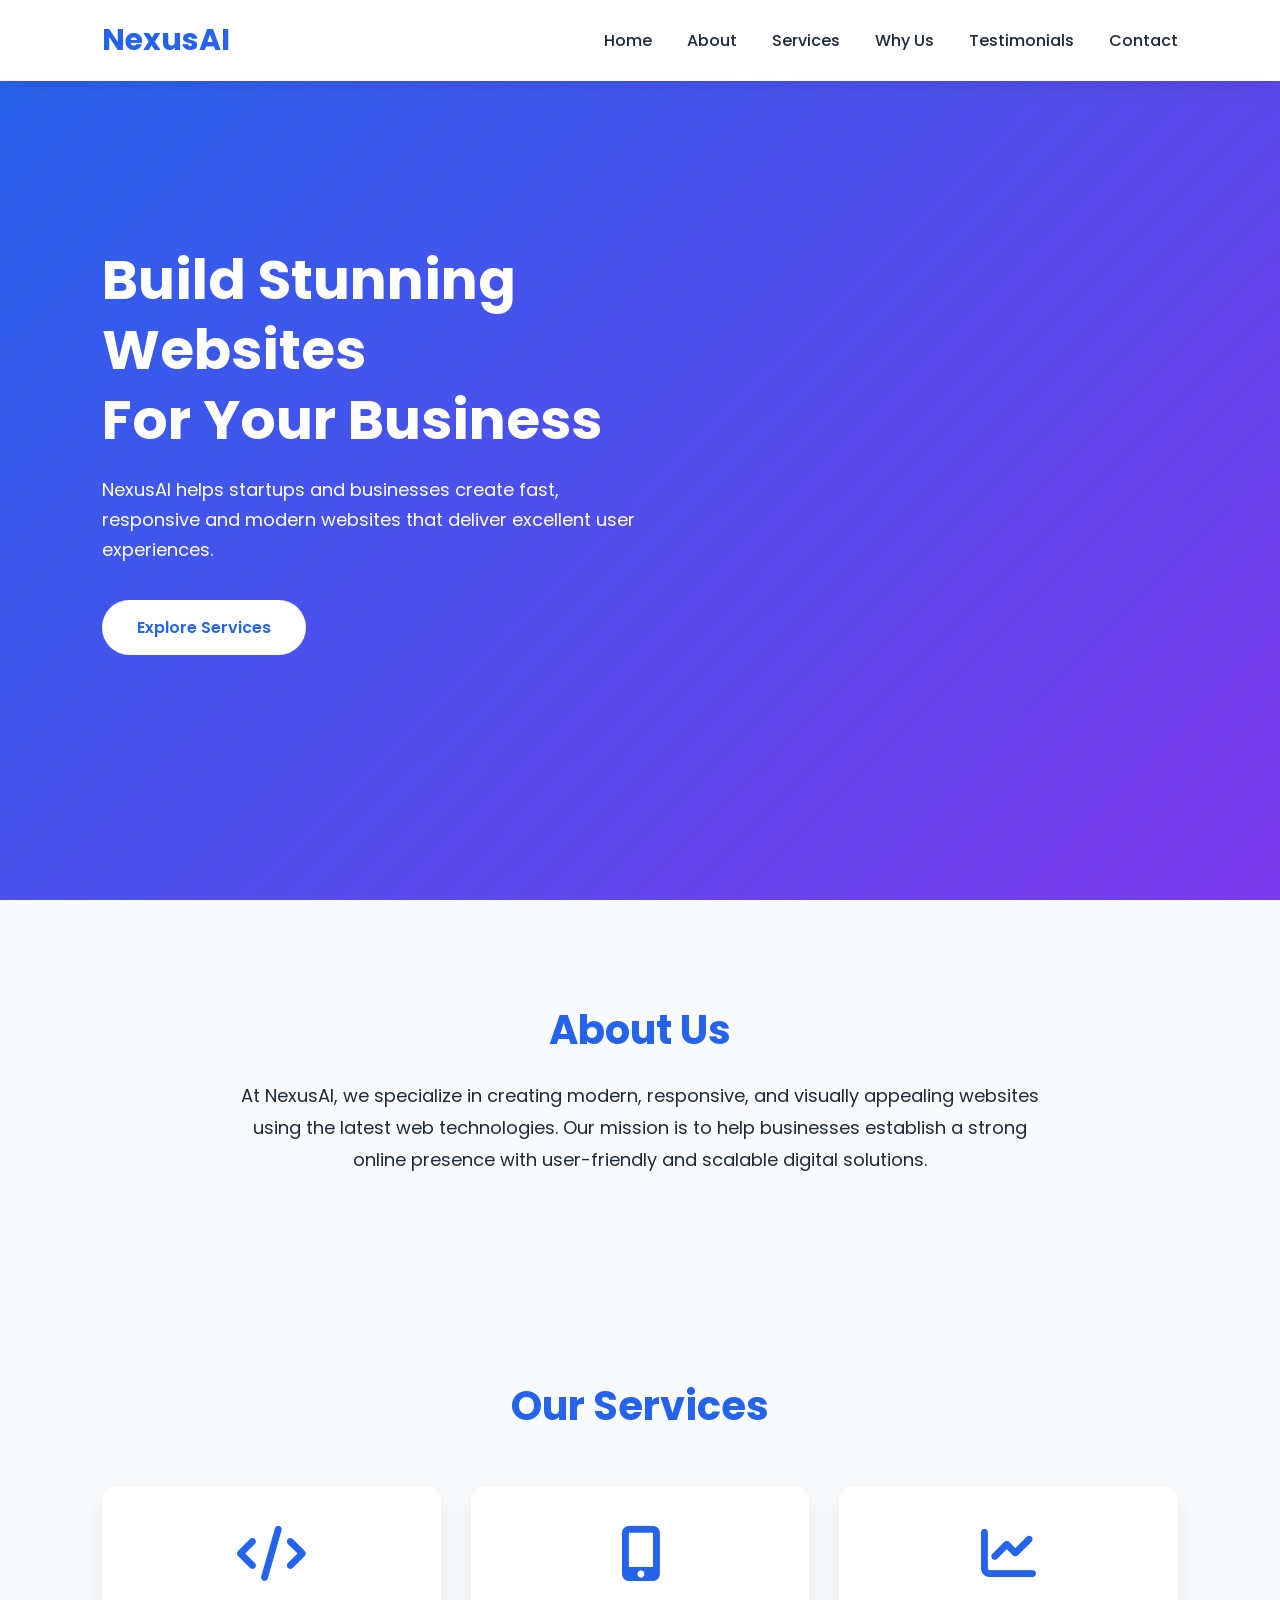
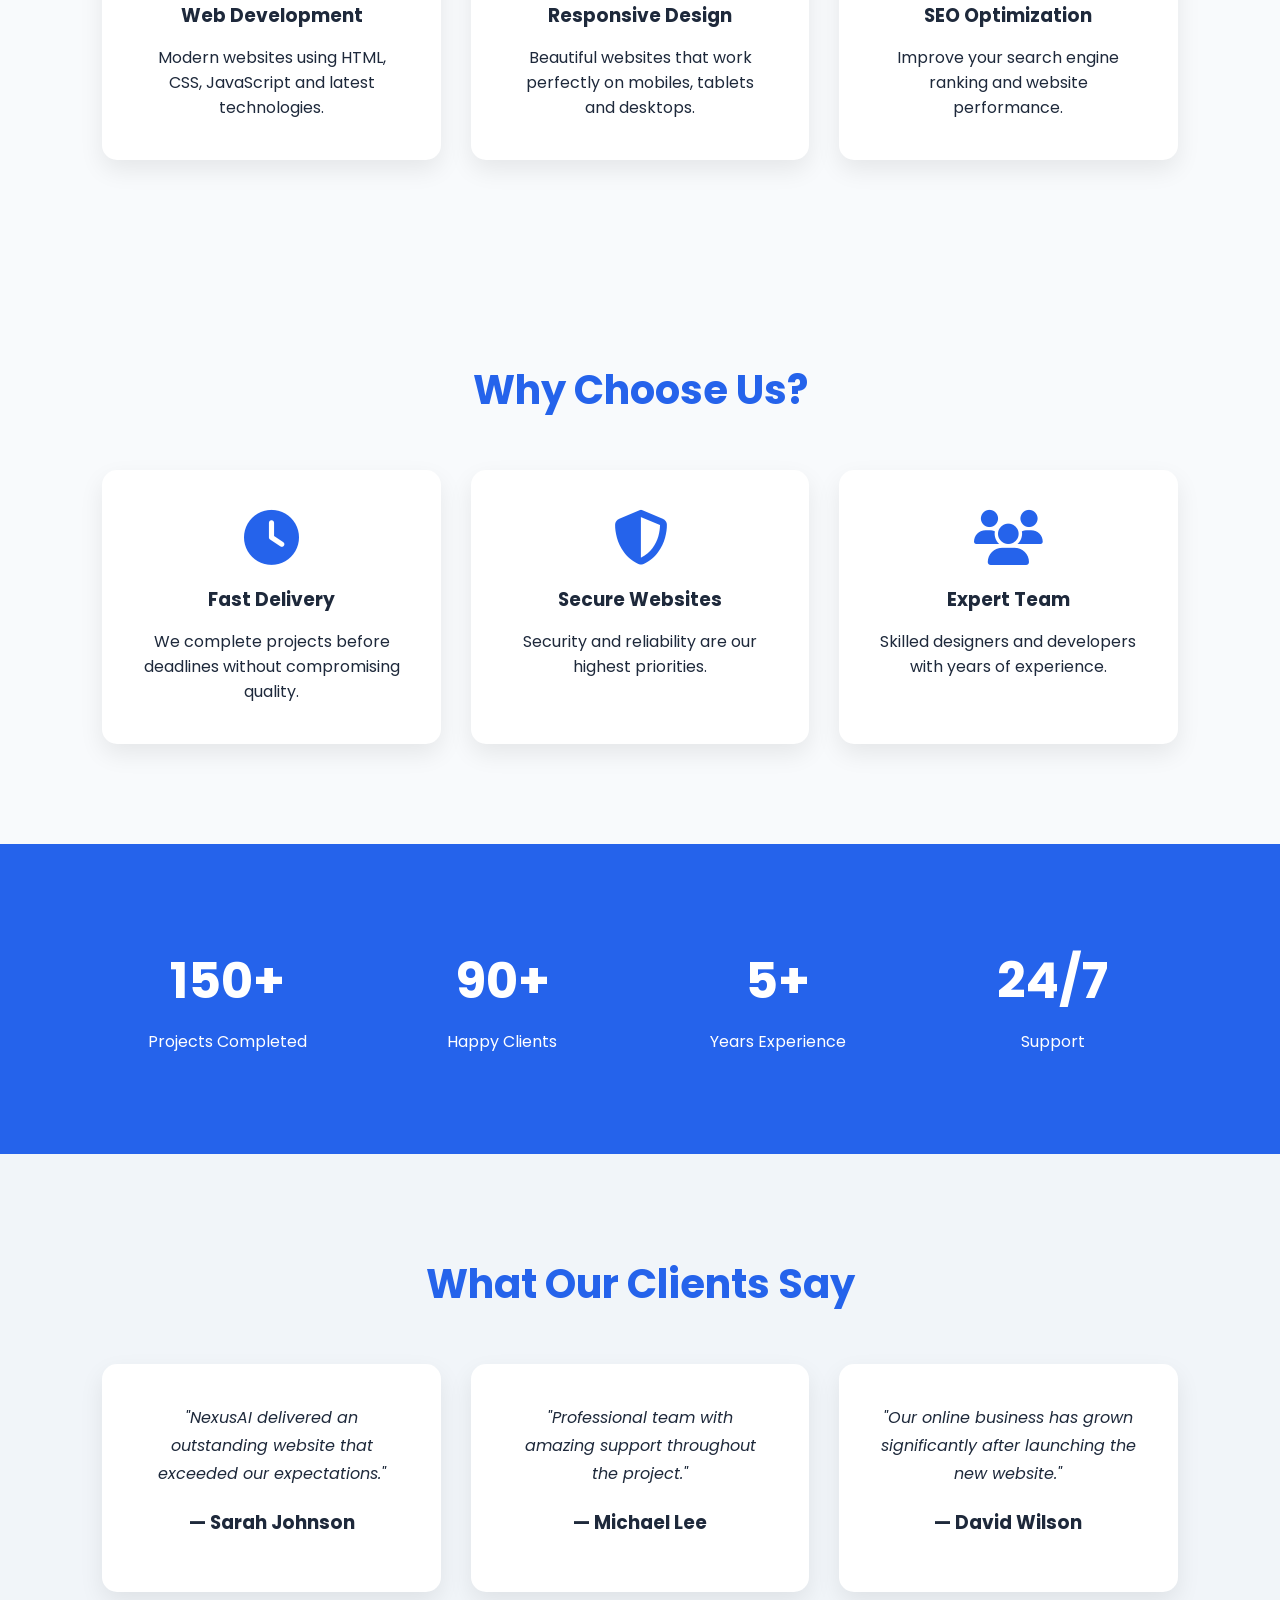
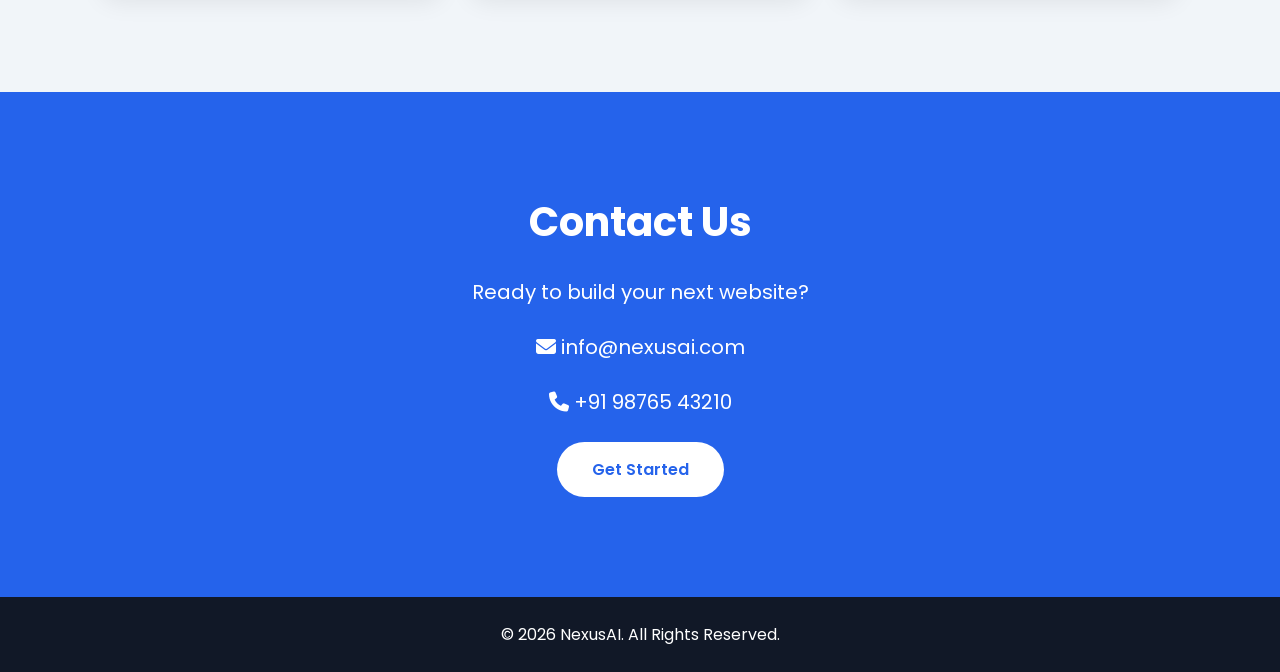
<file: WebDev-L1-LandingPage/index.html>
<!DOCTYPE html>
<html lang="en">
<head>
    <meta charset="UTF-8">
    <meta name="viewport" content="width=device-width, initial-scale=1.0">
    <title>NexusAI | Modern Web Development</title>

    <link rel="stylesheet" href="style.css">

    <!-- Google Font -->
    <link href="https://fonts.googleapis.com/css2?family=Poppins:wght@300;400;500;600;700&display=swap" rel="stylesheet">

    <!-- Font Awesome -->
    <link rel="stylesheet"
        href="https://cdnjs.cloudflare.com/ajax/libs/font-awesome/6.5.2/css/all.min.css">
</head>

<body>

<!-- ================= NAVBAR ================= -->

<header>

    <nav class="navbar">

        <h2 class="logo">NexusAI</h2>

        <ul class="nav-links">

            <li><a href="#home">Home</a></li>

            <li><a href="#about">About</a></li>

            <li><a href="#services">Services</a></li>

            <li><a href="#why">Why Us</a></li>

            <li><a href="#testimonials">Testimonials</a></li>

            <li><a href="#contact">Contact</a></li>

        </ul>

    </nav>

</header>

<!-- ================= HERO ================= -->

<section class="hero" id="home">

    <div class="hero-text">

        <h1>
            Build Stunning Websites
            <br>
            For Your Business
        </h1>

        <p>

            NexusAI helps startups and businesses create fast,
            responsive and modern websites that deliver excellent user
            experiences.

        </p>

        <a href="#services" class="btn">
            Explore Services
        </a>

    </div>

  

</section>

<!-- ================= ABOUT ================= -->

<section class="about" id="about">

    <h2>About Us</h2>

    <p>

        At NexusAI, we specialize in creating modern, responsive,
        and visually appealing websites using the latest web
        technologies. Our mission is to help businesses establish
        a strong online presence with user-friendly and scalable
        digital solutions.

    </p>

</section>

<!-- ================= SERVICES ================= -->

<section class="services" id="services">

    <h2>Our Services</h2>

    <div class="cards">

        <div class="card">

            <i class="fas fa-code"></i>

            <h3>Web Development</h3>

            <p>

                Modern websites using HTML, CSS,
                JavaScript and latest technologies.

            </p>

        </div>

        <div class="card">

            <i class="fas fa-mobile-screen-button"></i>

            <h3>Responsive Design</h3>

            <p>

                Beautiful websites that work perfectly
                on mobiles, tablets and desktops.

            </p>

        </div>

        <div class="card">

            <i class="fas fa-chart-line"></i>

            <h3>SEO Optimization</h3>

            <p>

                Improve your search engine ranking
                and website performance.

            </p>

        </div>

    </div>

</section>

<!-- ================= WHY US ================= -->

<section class="why-us" id="why">

    <h2>Why Choose Us?</h2>

    <div class="cards">

        <div class="card">

            <i class="fas fa-clock"></i>

            <h3>Fast Delivery</h3>

            <p>

                We complete projects before deadlines
                without compromising quality.

            </p>

        </div>

        <div class="card">

            <i class="fas fa-shield-halved"></i>

            <h3>Secure Websites</h3>

            <p>

                Security and reliability are our
                highest priorities.

            </p>

        </div>

        <div class="card">

            <i class="fas fa-users"></i>

            <h3>Expert Team</h3>

            <p>

                Skilled designers and developers
                with years of experience.

            </p>

        </div>

    </div>

</section>

<!-- ================= STATS ================= -->

<section class="stats">

    <div class="stat">

        <h1>150+</h1>

        <p>Projects Completed</p>

    </div>

    <div class="stat">

        <h1>90+</h1>

        <p>Happy Clients</p>

    </div>

    <div class="stat">

        <h1>5+</h1>

        <p>Years Experience</p>

    </div>

    <div class="stat">

        <h1>24/7</h1>

        <p>Support</p>

    </div>

</section>

<!-- ================= TESTIMONIALS ================= -->

<section class="testimonials" id="testimonials">

    <h2>What Our Clients Say</h2>

    <div class="cards">

        <div class="card">

            <p>

                "NexusAI delivered an outstanding website
                that exceeded our expectations."

            </p>

            <h3>— Sarah Johnson</h3>

        </div>

        <div class="card">

            <p>

                "Professional team with amazing support
                throughout the project."

            </p>

            <h3>— Michael Lee</h3>

        </div>

        <div class="card">

            <p>

                "Our online business has grown significantly
                after launching the new website."

            </p>

            <h3>— David Wilson</h3>

        </div>

    </div>

</section>

<!-- ================= CONTACT ================= -->

<section class="contact" id="contact">

    <h2>Contact Us</h2>

    <p>

        Ready to build your next website?

    </p>

    <p>

        <i class="fas fa-envelope"></i>

        info@nexusai.com

    </p>

    <p>

        <i class="fas fa-phone"></i>

        +91 98765 43210

    </p>

    <a href="#" class="btn">

        Get Started

    </a>

</section>

<!-- ================= FOOTER ================= -->

<footer>

    <p>

        © 2026 NexusAI. All Rights Reserved.

    </p>

</footer>

<script src="script.js"></script>

</body>
</html>
</file>
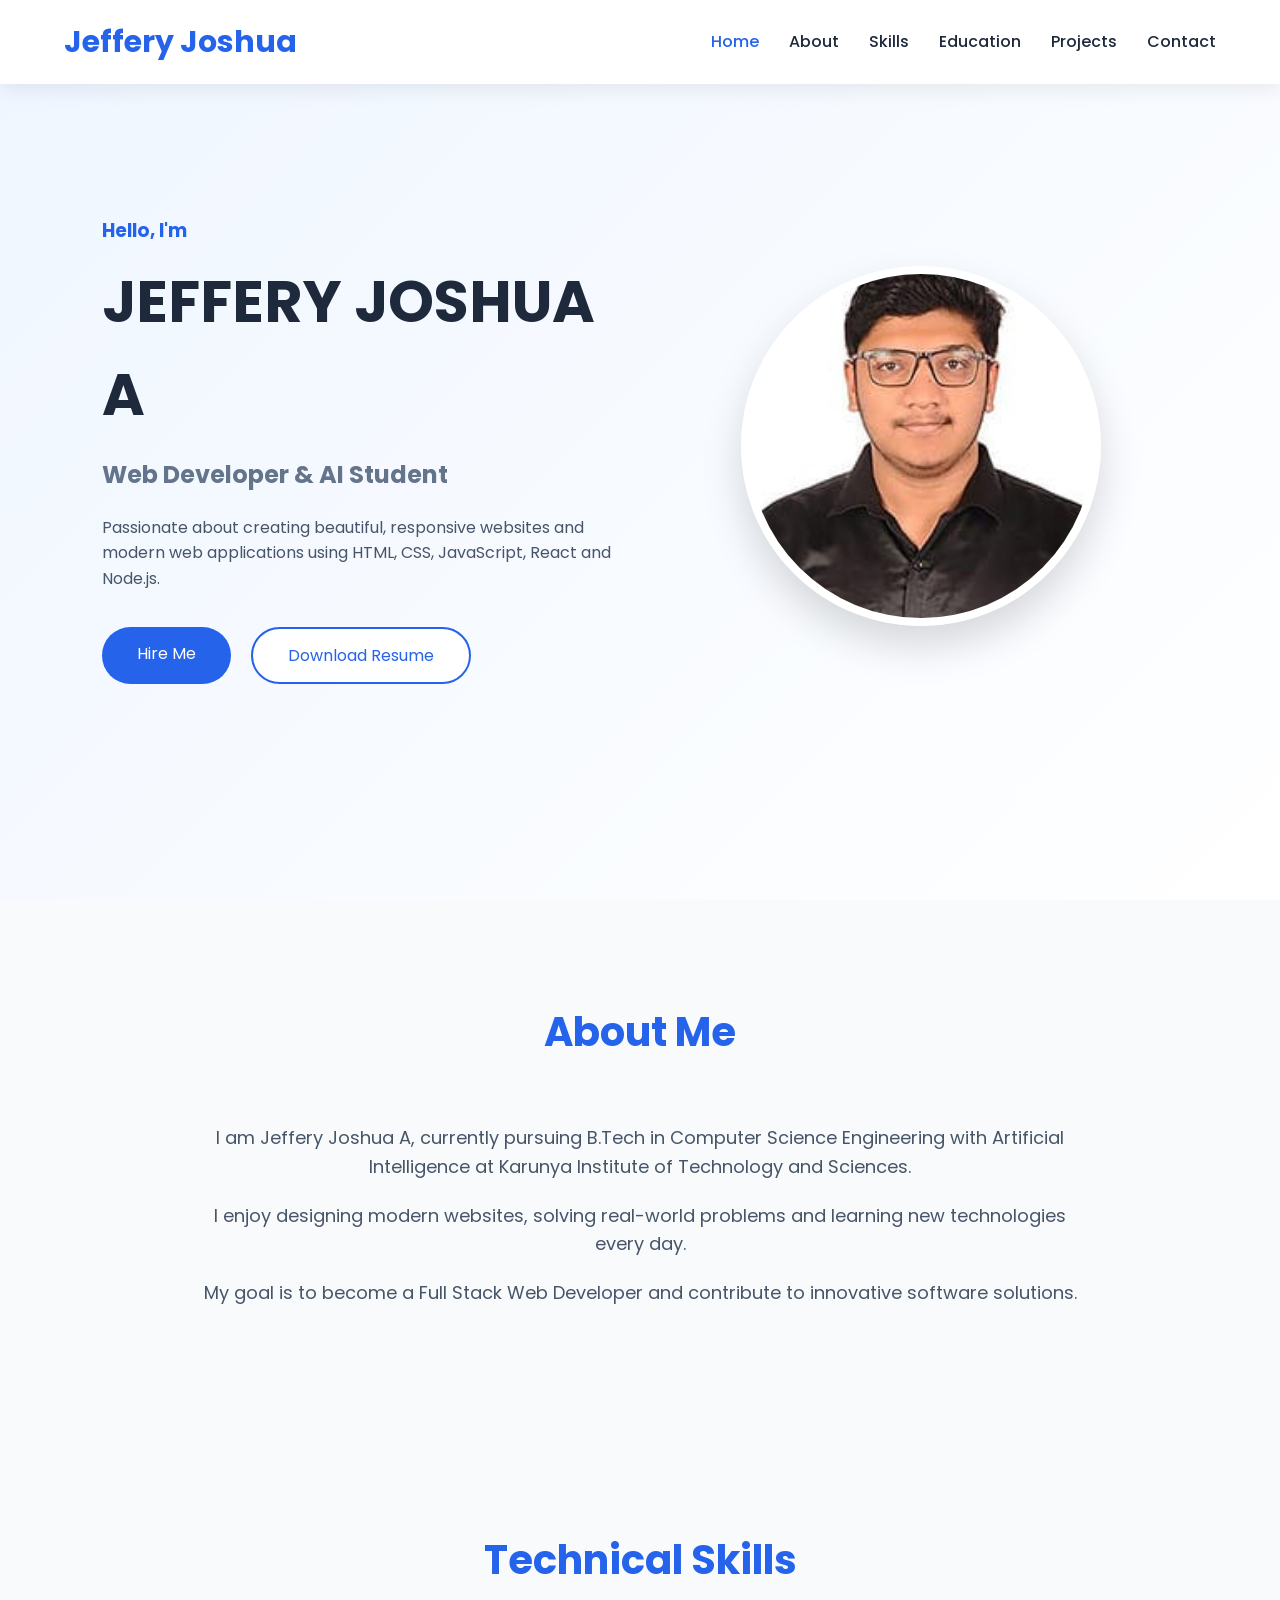
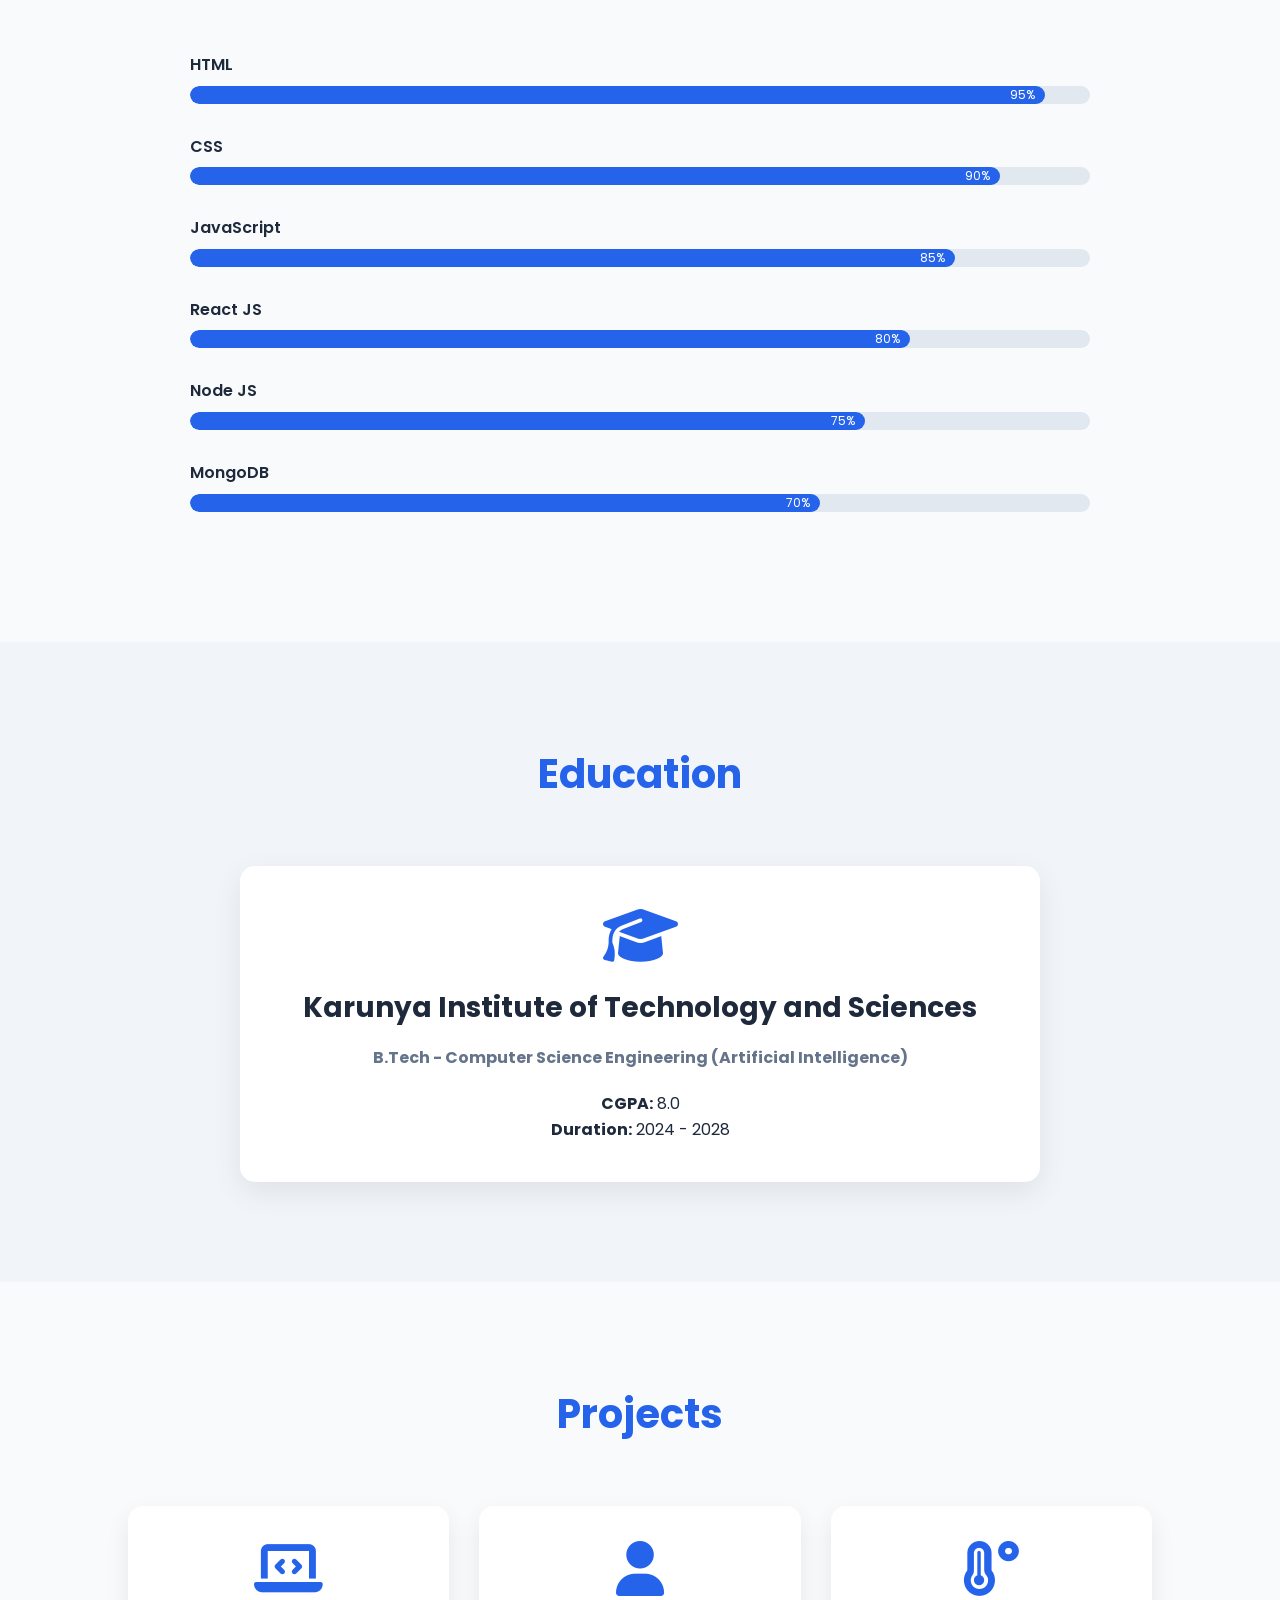
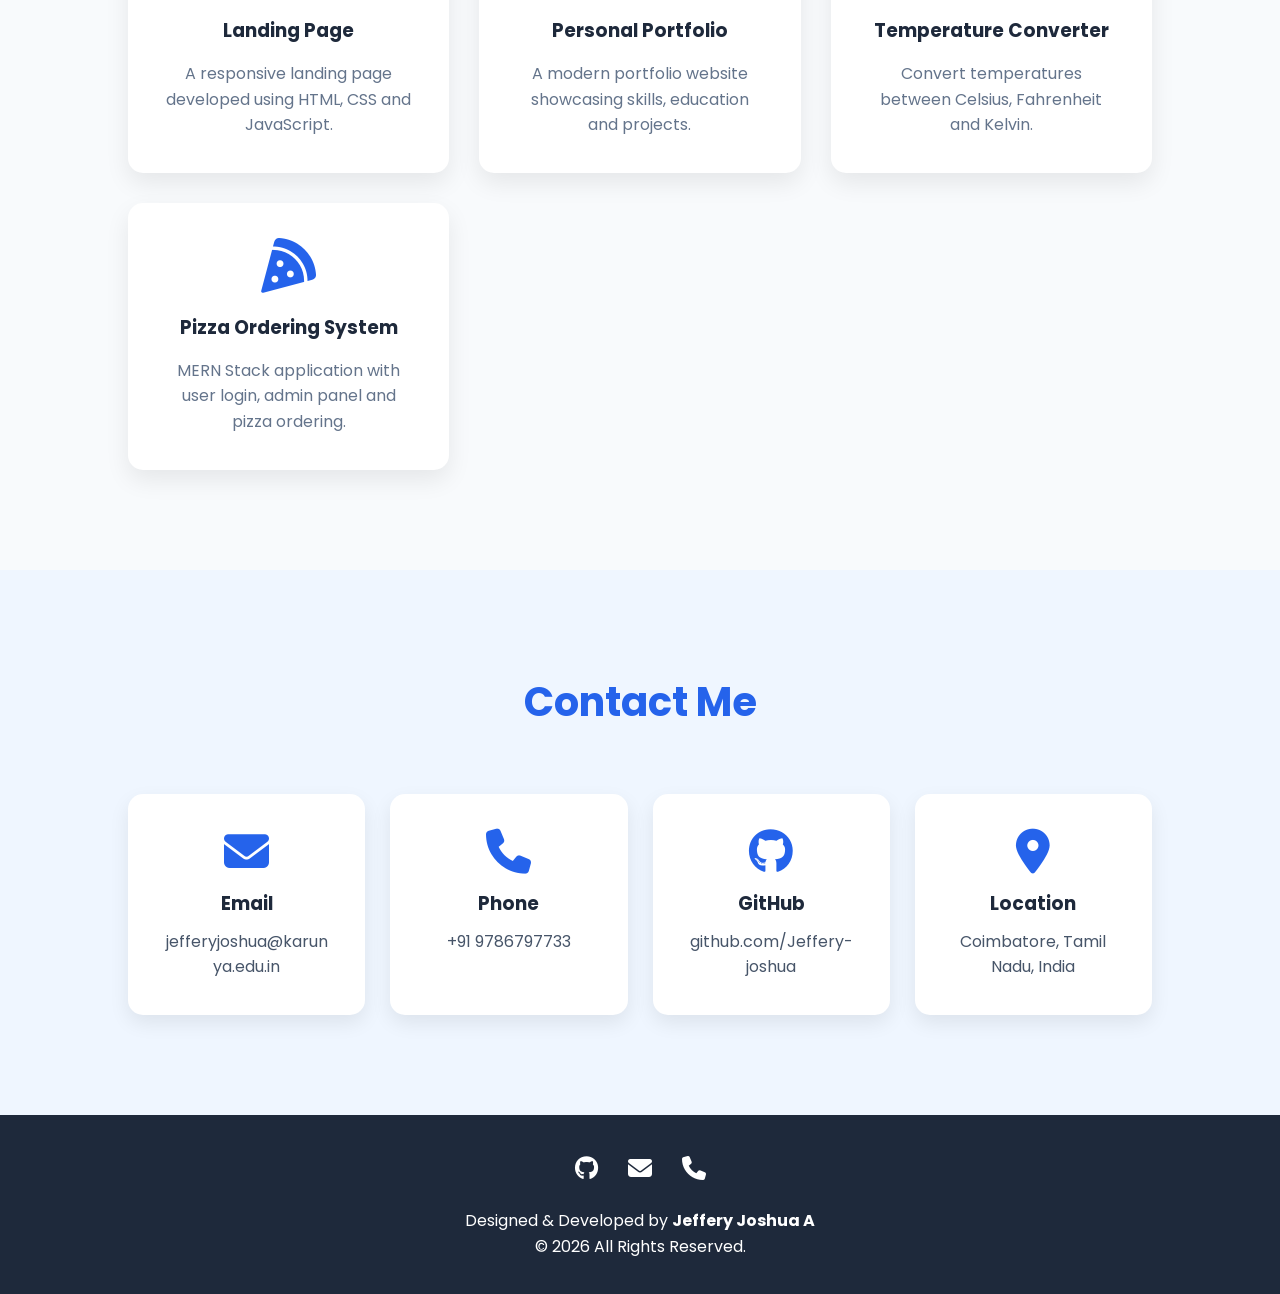
<file: WebDev-L1-PersonalPortfolio/index.html>
<!DOCTYPE html>
<html lang="en">

<head>
    <meta charset="UTF-8">
    <meta name="viewport" content="width=device-width, initial-scale=1.0">
    <title>Jeffery Joshua | Portfolio</title>

    <link rel="stylesheet" href="style.css">

    <!-- Google Font -->
    <link href="https://fonts.googleapis.com/css2?family=Poppins:wght@300;400;500;600;700&display=swap"
        rel="stylesheet">

    <!-- Font Awesome -->
    <link rel="stylesheet"
        href="https://cdnjs.cloudflare.com/ajax/libs/font-awesome/6.5.2/css/all.min.css">

</head>

<body>

    <!-- ================= NAVBAR ================= -->

    <header>

        <nav class="navbar">

            <h2 class="logo">Jeffery Joshua</h2>

            <ul class="nav-links">

                <li><a href="#home">Home</a></li>

                <li><a href="#about">About</a></li>

                <li><a href="#skills">Skills</a></li>

                <li><a href="#education">Education</a></li>

                <li><a href="#projects">Projects</a></li>

                <li><a href="#contact">Contact</a></li>

            </ul>

        </nav>

    </header>

    <!-- ================= HERO ================= -->

    <section class="hero" id="home">

        <div class="hero-content">

            <div class="hero-text">

                <h3>Hello, I'm</h3>

                <h1>JEFFERY JOSHUA A</h1>

                <h2>Web Developer & AI Student</h2>

                <p>

                    Passionate about creating beautiful, responsive
                    websites and modern web applications using
                    HTML, CSS, JavaScript, React and Node.js.

                </p>

                <div class="buttons">

                    <a href="#contact" class="btn">Hire Me</a>

                    <a href="resume.pdf" class="btn btn-outline" download>

                        Download Resume

                    </a>

                </div>

            </div>

            <div class="hero-image">

                <img src="images/profile.jpeg"
                    alt="Jeffery Joshua">

            </div>

        </div>

    </section>

    <!-- ================= ABOUT ================= -->

    <section id="about" class="about">

        <h2 class="section-title">

            About Me

        </h2>

        <div class="about-container">

            <div class="about-text">

                <p>

                    I am Jeffery Joshua A, currently pursuing
                    B.Tech in Computer Science Engineering
                    with Artificial Intelligence at
                    Karunya Institute of Technology and Sciences.

                </p>

                <p>

                    I enjoy designing modern websites,
                    solving real-world problems and
                    learning new technologies every day.

                </p>

                <p>

                    My goal is to become a Full Stack
                    Web Developer and contribute to
                    innovative software solutions.

                </p>

            </div>

        </div>

    </section>

    <!-- ================= SKILLS ================= -->

    <section id="skills" class="skills">

        <h2 class="section-title">

            Technical Skills

        </h2>

        <div class="skills-container">

            <div class="skill">

                <span>HTML</span>

                <div class="progress">

                    <div class="progress-bar html">
                        95%
                    </div>

                </div>

            </div>

            <div class="skill">

                <span>CSS</span>

                <div class="progress">

                    <div class="progress-bar css">
                        90%
                    </div>

                </div>

            </div>

            <div class="skill">

                <span>JavaScript</span>

                <div class="progress">

                    <div class="progress-bar js">
                        85%
                    </div>

                </div>

            </div>

            <div class="skill">

                <span>React JS</span>

                <div class="progress">

                    <div class="progress-bar react">
                        80%
                    </div>

                </div>

            </div>

            <div class="skill">

                <span>Node JS</span>

                <div class="progress">

                    <div class="progress-bar node">
                        75%
                    </div>

                </div>

            </div>

            <div class="skill">

                <span>MongoDB</span>

                <div class="progress">

                    <div class="progress-bar mongo">
                        70%
                    </div>

                </div>

            </div>

        </div>

    </section>

        <!-- ================= EDUCATION ================= -->

    <section id="education" class="education">

        <h2 class="section-title">Education</h2>

        <div class="education-card">

            <i class="fas fa-graduation-cap"></i>

            <h3>Karunya Institute of Technology and Sciences</h3>

            <h4>B.Tech - Computer Science Engineering (Artificial Intelligence)</h4>

            <p><strong>CGPA:</strong> 8.0</p>

            <p><strong>Duration:</strong> 2024 - 2028</p>

        </div>

    </section>

    <!-- ================= PROJECTS ================= -->

    <section id="projects" class="projects">

        <h2 class="section-title">Projects</h2>

        <div class="project-container">

            <div class="project-card">

                <i class="fas fa-laptop-code"></i>

                <h3>Landing Page</h3>

                <p>
                    A responsive landing page developed using
                    HTML, CSS and JavaScript.
                </p>

            </div>

            <div class="project-card">

                <i class="fas fa-user"></i>

                <h3>Personal Portfolio</h3>

                <p>
                    A modern portfolio website showcasing
                    skills, education and projects.
                </p>

            </div>

            <div class="project-card">

                <i class="fas fa-temperature-high"></i>

                <h3>Temperature Converter</h3>

                <p>
                    Convert temperatures between Celsius,
                    Fahrenheit and Kelvin.
                </p>

            </div>

            <div class="project-card">

                <i class="fas fa-pizza-slice"></i>

                <h3>Pizza Ordering System</h3>

                <p>
                    MERN Stack application with user login,
                    admin panel and pizza ordering.
                </p>

            </div>

        </div>

    </section>

    <!-- ================= CONTACT ================= -->

    <section id="contact" class="contact">

        <h2 class="section-title">Contact Me</h2>

        <div class="contact-container">

            <div class="contact-card">

                <i class="fas fa-envelope"></i>

                <h3>Email</h3>

                <p>jefferyjoshua@karunya.edu.in</p>

            </div>

            <div class="contact-card">

                <i class="fas fa-phone"></i>

                <h3>Phone</h3>

                <p>+91 9786797733</p>

            </div>

            <div class="contact-card">

                <i class="fab fa-github"></i>

                <h3>GitHub</h3>

                <a href="https://github.com/Jeffery-joshua" target="_blank">
                    github.com/Jeffery-joshua
                </a>

            </div>

            <div class="contact-card">

                <i class="fas fa-location-dot"></i>

                <h3>Location</h3>

                <p>Coimbatore, Tamil Nadu, India</p>

            </div>

        </div>

    </section>

    <!-- ================= FOOTER ================= -->

    <footer>

        <div class="social-icons">

            <a href="https://github.com/Jeffery-joshua" target="_blank">
                <i class="fab fa-github"></i>
            </a>

            <a href="mailto:jefferyjoshua@karunya.edu.in">
                <i class="fas fa-envelope"></i>
            </a>

            <a href="tel:+919786797733">
                <i class="fas fa-phone"></i>
            </a>

        </div>

        <p>

            Designed & Developed by

            <strong>Jeffery Joshua A</strong>

        </p>

        <p>

            © 2026 All Rights Reserved.

        </p>

    </footer>

    <!-- Back to Top -->

    <button id="topBtn">

        <i class="fas fa-arrow-up"></i>

    </button>

    <script src="script.js"></script>

</body>

</html>
</file>
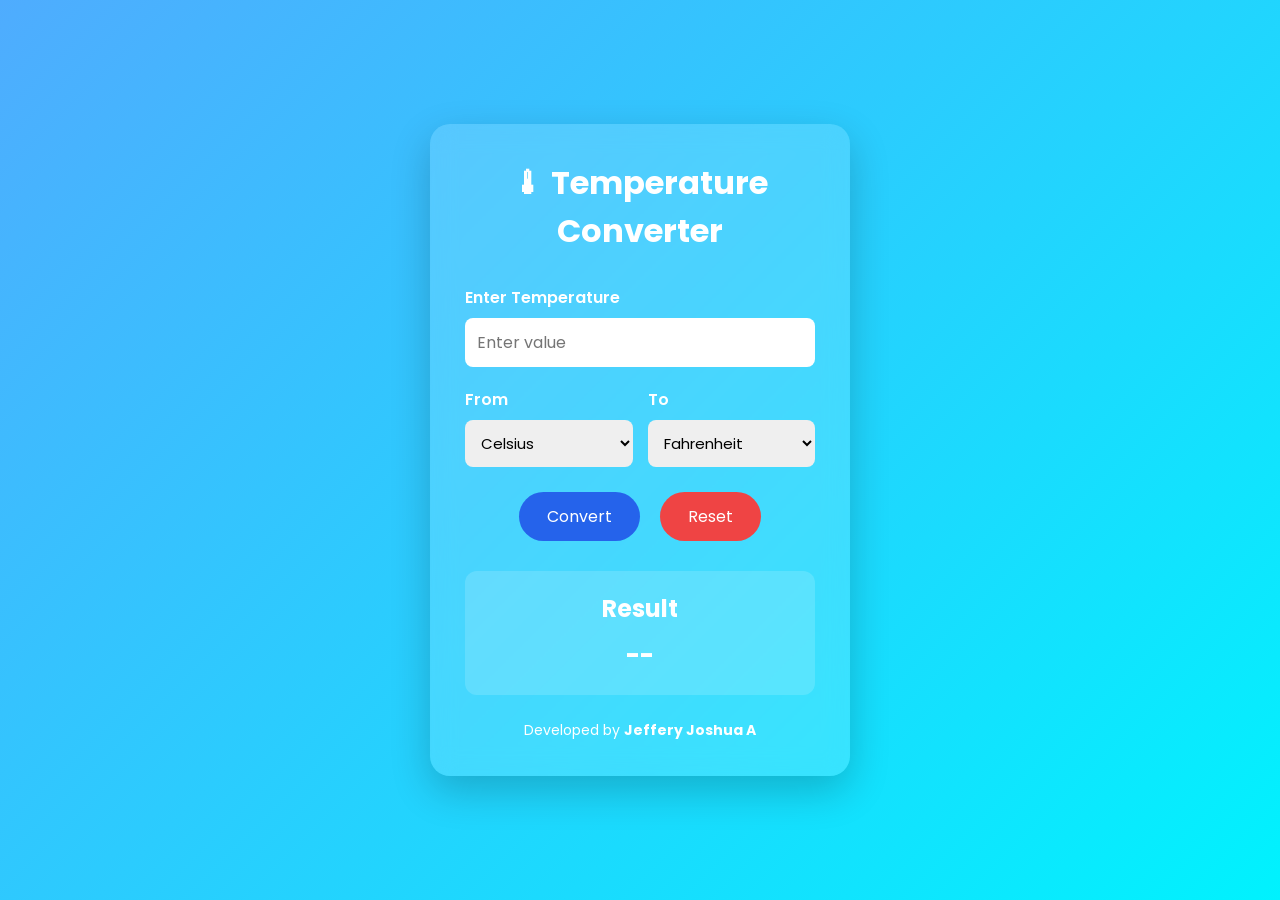
<file: WebDev-L1-TemperatureConverter/index.html>
<!DOCTYPE html>
<html lang="en">
<head>

<meta charset="UTF-8">

<meta name="viewport" content="width=device-width, initial-scale=1.0">

<title>Temperature Converter</title>

<link rel="stylesheet" href="style.css">

<link href="https://fonts.googleapis.com/css2?family=Poppins:wght@300;400;500;600;700&display=swap" rel="stylesheet">

</head>

<body>

<div class="container">

<h1>🌡 Temperature Converter</h1>

<div class="input-group">

<label>Enter Temperature</label>

<input type="number" id="temperature" placeholder="Enter value">

</div>

<div class="row">

<div class="select-box">

<label>From</label>

<select id="fromUnit">

<option value="C">Celsius</option>

<option value="F">Fahrenheit</option>

<option value="K">Kelvin</option>

</select>

</div>

<div class="select-box">

<label>To</label>

<select id="toUnit">

<option value="F">Fahrenheit</option>

<option value="C">Celsius</option>

<option value="K">Kelvin</option>

</select>

</div>

</div>

<div class="buttons">

<button onclick="convertTemp()">Convert</button>

<button onclick="resetFields()" class="reset">

Reset

</button>

</div>

<div class="result">

<h2>Result</h2>

<p id="output">--</p>

</div>

<div class="footer">

<p>Developed by <strong>Jeffery Joshua A</strong></p>

</div>

</div>

<script src="script.js"></script>

</body>
</html>
</file>
<file: WebDev-L1-LandingPage/style.css>
*{
    margin:0;
    padding:0;
    box-sizing:border-box;
    scroll-behavior:smooth;
    font-family:'Poppins',sans-serif;
}

body{
    background:#f8fafc;
    color:#1e293b;
}

/* Navigation */

.navbar{
    position:fixed;
    top:0;
    width:100%;
    display:flex;
    justify-content:space-between;
    align-items:center;
    padding:18px 8%;
    background:#ffffff;
    box-shadow:0 5px 20px rgba(0,0,0,.08);
    z-index:1000;
}

.navbar h2{
    color:#2563eb;
    font-size:30px;
}

.nav-links{
    display:flex;
    list-style:none;
}

.nav-links li{
    margin-left:35px;
}

.nav-links a{
    text-decoration:none;
    color:#1e293b;
    font-weight:500;
    transition:.3s;
}

.nav-links a:hover{
    color:#2563eb;
}

/* Hero */

.hero{
    min-height:100vh;
    display:flex;
    justify-content:space-between;
    align-items:center;
    padding:120px 8%;
    background:linear-gradient(135deg,#2563eb,#7c3aed);
    color:white;
}

.hero-text{
    width:50%;
}

.hero-text h1{
    font-size:55px;
    line-height:70px;
    margin-bottom:20px;
}

.hero-text p{
    font-size:18px;
    margin-bottom:35px;
    line-height:30px;
}

.btn{
    display:inline-block;
    padding:15px 35px;
    background:white;
    color:#2563eb;
    text-decoration:none;
    border-radius:50px;
    font-weight:600;
    transition:.4s;
}

.btn:hover{
    transform:translateY(-5px);
    box-shadow:0 15px 30px rgba(0,0,0,.25);
}

.hero-image{
    width:45%;
}

.hero-image img{
    width:100%;
}

/* Sections */

section{
    padding:100px 8%;
}

section h2{
    text-align:center;
    font-size:40px;
    margin-bottom:20px;
    color:#2563eb;
}

.about p{
    max-width:800px;
    margin:auto;
    text-align:center;
    line-height:32px;
    font-size:18px;
}

/* Cards */

.cards{
    display:grid;
    grid-template-columns:repeat(auto-fit,minmax(250px,1fr));
    gap:30px;
    margin-top:50px;
}

.card{
    background:white;
    border-radius:15px;
    padding:40px;
    text-align:center;
    box-shadow:0 10px 25px rgba(0,0,0,.08);
    transition:.4s;
}

.card:hover{
    transform:translateY(-12px);
}

.card i{
    font-size:55px;
    color:#2563eb;
    margin-bottom:20px;
}

.card h3{
    margin-bottom:15px;
}

/* Contact */

.contact{
    text-align:center;
    background:#2563eb;
    color:white;
}

.contact h2{
    color:white;
}

.contact p{
    margin:25px 0;
    font-size:20px;
}

/* Footer */

footer{
    text-align:center;
    background:#111827;
    color:white;
    padding:25px;
}

/* Mobile */

@media(max-width:900px){

.hero{
    flex-direction:column;
    text-align:center;
}

.hero-text{
    width:100%;
}

.hero-image{
    width:90%;
    margin-top:50px;
}

.hero-text h1{
    font-size:40px;
    line-height:50px;
}

.navbar{
    flex-direction:column;
}

.nav-links{
    margin-top:15px;
}

.nav-links li{
    margin:0 10px;
}

}
/* Statistics */

.stats{

display:grid;

grid-template-columns:repeat(auto-fit,minmax(200px,1fr));

gap:25px;

padding:80px 8%;

background:#2563eb;

color:white;

text-align:center;

}

.stat h1{

font-size:50px;

margin-bottom:10px;

}

.stat{

padding:20px;

}

/* Testimonials */

.testimonials{

background:#f1f5f9;

}

.testimonials .card p{

font-style:italic;

line-height:28px;

margin-bottom:20px;

}
</file>
<file: WebDev-L1-PersonalPortfolio/style.css>
/* ===========================
   Google Font & Reset
=========================== */

@import url('https://fonts.googleapis.com/css2?family=Poppins:wght@300;400;500;600;700;800&display=swap');

*{
    margin:0;
    padding:0;
    box-sizing:border-box;
    font-family:'Poppins',sans-serif;
    scroll-behavior:smooth;
}

body{
    background:#f8fafc;
    color:#1e293b;
    line-height:1.6;
}

img{
    max-width:100%;
}

a{
    text-decoration:none;
}

ul{
    list-style:none;
}

/* ===========================
   Navbar
=========================== */

header{
    position:fixed;
    width:100%;
    top:0;
    left:0;
    background:white;
    box-shadow:0 5px 20px rgba(0,0,0,.08);
    z-index:1000;
}

.navbar{

    width:90%;
    margin:auto;

    display:flex;
    justify-content:space-between;
    align-items:center;

    padding:18px 0;

}

.logo{

    color:#2563eb;
    font-size:30px;
    font-weight:700;

}

.nav-links{

    display:flex;
    gap:30px;

}

.nav-links a{

    color:#1e293b;
    font-weight:500;
    transition:.3s;

}

.nav-links a:hover{

    color:#2563eb;

}

/* ===========================
 Hero
=========================== */

.hero{

    min-height:100vh;

    display:flex;

    justify-content:center;

    align-items:center;

    background:linear-gradient(135deg,#eff6ff,#ffffff);

    padding:120px 8%;

}

.hero-content{

    display:grid;

    grid-template-columns:1fr 1fr;

    gap:50px;

    align-items:center;

}

.hero-text h3{

    color:#2563eb;

    margin-bottom:10px;

}

.hero-text h1{

    font-size:58px;

    margin-bottom:15px;

}

.hero-text h2{

    color:#64748b;

    margin-bottom:20px;

}

.hero-text p{

    margin-bottom:35px;

    color:#475569;

}

.buttons{

    display:flex;

    gap:20px;

}

.btn{

    background:#2563eb;

    color:white;

    padding:14px 35px;

    border-radius:40px;

    transition:.4s;

}

.btn:hover{

    background:#1d4ed8;

    transform:translateY(-5px);

}

.btn-outline{

    background:white;

    color:#2563eb;

    border:2px solid #2563eb;

}

.btn-outline:hover{

    background:#2563eb;

    color:white;

}

.hero-image{

    text-align:center;

}

.hero-image img{

    width:360px;

    height:360px;

    border-radius:50%;

    object-fit:cover;

    border:8px solid white;

    box-shadow:0 20px 40px rgba(0,0,0,.15);

}

/* ===========================
 Sections
=========================== */

section{

    padding:100px 10%;

}

.section-title{

    text-align:center;

    font-size:40px;

    color:#2563eb;

    margin-bottom:60px;

}

/* ===========================
 About
=========================== */

.about-container{

    max-width:900px;

    margin:auto;

}

.about-text{

    text-align:center;

    font-size:18px;

    color:#475569;

}

.about-text p{

    margin-bottom:20px;

}

/* ===========================
 Skills
=========================== */

.skills-container{

    max-width:900px;

    margin:auto;

}

.skill{

    margin-bottom:30px;

}

.skill span{

    font-weight:600;

}

.progress{

    width:100%;

    background:#e2e8f0;

    height:18px;

    border-radius:30px;

    overflow:hidden;

    margin-top:8px;

}

.progress-bar{

    height:18px;

    color:white;

    text-align:right;

    padding-right:10px;

    line-height:18px;

    font-size:12px;

    border-radius:30px;

    background:#2563eb;

}

.html{

    width:95%;

}

.css{

    width:90%;

}

.js{

    width:85%;

}

.react{

    width:80%;

}

.node{

    width:75%;

}

.mongo{

    width:70%;

}
/* ===========================
   Education
=========================== */

.education{
    background:#f1f5f9;
}

.education-card{
    max-width:800px;
    margin:auto;
    background:white;
    padding:40px;
    text-align:center;
    border-radius:15px;
    box-shadow:0 10px 30px rgba(0,0,0,.08);
    transition:.4s;
}

.education-card:hover{
    transform:translateY(-10px);
}

.education-card i{
    font-size:60px;
    color:#2563eb;
    margin-bottom:20px;
}

.education-card h3{
    font-size:28px;
    margin-bottom:15px;
}

.education-card h4{
    color:#64748b;
    margin-bottom:20px;
}

/* ===========================
   Projects
=========================== */

.project-container{
    display:grid;
    grid-template-columns:repeat(auto-fit,minmax(260px,1fr));
    gap:30px;
}

.project-card{
    background:white;
    padding:35px;
    border-radius:15px;
    text-align:center;
    box-shadow:0 10px 25px rgba(0,0,0,.08);
    transition:.4s;
}

.project-card:hover{
    transform:translateY(-12px);
    box-shadow:0 20px 40px rgba(37,99,235,.2);
}

.project-card i{
    font-size:55px;
    color:#2563eb;
    margin-bottom:20px;
}

.project-card h3{
    margin-bottom:15px;
    color:#1e293b;
}

.project-card p{
    color:#64748b;
}

/* ===========================
   Contact
=========================== */

.contact{
    background:#eff6ff;
}

.contact-container{
    display:grid;
    grid-template-columns:repeat(auto-fit,minmax(220px,1fr));
    gap:25px;
}

.contact-card{
    background:white;
    border-radius:15px;
    padding:35px;
    text-align:center;
    transition:.4s;
    box-shadow:0 8px 20px rgba(0,0,0,.08);
}

.contact-card:hover{
    transform:translateY(-10px);
}

.contact-card i{
    font-size:45px;
    color:#2563eb;
    margin-bottom:15px;
}

.contact-card h3{
    margin-bottom:10px;
}

.contact-card p,
.contact-card a{
    color:#475569;
    word-break:break-word;
}

/* ===========================
   Footer
=========================== */

footer{
    background:#1e293b;
    color:white;
    text-align:center;
    padding:35px 20px;
}

.social-icons{
    margin-bottom:20px;
}

.social-icons a{
    color:white;
    font-size:24px;
    margin:0 12px;
    transition:.3s;
}

.social-icons a:hover{
    color:#60a5fa;
}

/* ===========================
   Back To Top Button
=========================== */

#topBtn{
    position:fixed;
    bottom:25px;
    right:25px;
    width:50px;
    height:50px;
    border:none;
    border-radius:50%;
    background:#2563eb;
    color:white;
    font-size:18px;
    cursor:pointer;
    display:none;
    box-shadow:0 8px 20px rgba(0,0,0,.2);
    transition:.3s;
}

#topBtn:hover{
    background:#1d4ed8;
    transform:translateY(-5px);
}

/* ===========================
   Scroll Animation
=========================== */

.fade{
    opacity:0;
    transform:translateY(40px);
    transition:1s;
}

.fade.show{
    opacity:1;
    transform:translateY(0);
}

/* ===========================
   Responsive Design
=========================== */

@media(max-width:992px){

.hero-content{
    grid-template-columns:1fr;
    text-align:center;
}

.buttons{
    justify-content:center;
}

.hero-image{
    order:-1;
}

.hero-image img{
    width:280px;
    height:280px;
}

.hero-text h1{
    font-size:42px;
}

}

@media(max-width:768px){

.navbar{
    flex-direction:column;
}

.nav-links{
    margin-top:15px;
    flex-wrap:wrap;
    justify-content:center;
    gap:15px;
}

.section-title{
    font-size:32px;
}

.hero{
    padding-top:170px;
}

.hero-text h1{
    font-size:36px;
}

.hero-text h2{
    font-size:22px;
}

.buttons{
    flex-direction:column;
    align-items:center;
}

.btn{
    width:220px;
    text-align:center;
}

}

@media(max-width:480px){

.hero-image img{
    width:220px;
    height:220px;
}

.hero-text h1{
    font-size:30px;
}

.hero-text p{
    font-size:15px;
}

.project-card,
.contact-card,
.education-card{
    padding:25px;
}

}
.active{
    color:#2563eb !important;
    font-weight:700;
}
</file>
<file: WebDev-L1-TemperatureConverter/style.css>
*{
    margin:0;
    padding:0;
    box-sizing:border-box;
    font-family:'Poppins',sans-serif;
}

body{

    height:100vh;

    display:flex;

    justify-content:center;

    align-items:center;

    background:linear-gradient(135deg,#4facfe,#00f2fe);

}

.container{

    width:420px;

    background:rgba(255,255,255,0.15);

    backdrop-filter:blur(12px);

    padding:35px;

    border-radius:20px;

    text-align:center;

    box-shadow:0 15px 40px rgba(0,0,0,.2);

    color:white;

}

.container h1{

    margin-bottom:30px;

}

.input-group{

    text-align:left;

    margin-bottom:20px;

}

.input-group label{

    display:block;

    margin-bottom:8px;

    font-weight:600;

}

.input-group input{

    width:100%;

    padding:12px;

    border:none;

    outline:none;

    border-radius:8px;

    font-size:16px;

}

.row{

    display:flex;

    gap:15px;

    margin-bottom:25px;

}

.select-box{

    flex:1;

    text-align:left;

}

.select-box label{

    display:block;

    margin-bottom:8px;

    font-weight:600;

}

.select-box select{

    width:100%;

    padding:12px;

    border:none;

    outline:none;

    border-radius:8px;

    font-size:15px;

}

.buttons{

    display:flex;

    justify-content:center;

    gap:20px;

}

button{

    padding:12px 28px;

    border:none;

    border-radius:30px;

    cursor:pointer;

    background:#2563eb;

    color:white;

    font-size:16px;

    transition:.3s;

}

button:hover{

    transform:translateY(-4px);

    background:#1d4ed8;

}

.reset{

    background:#ef4444;

}

.reset:hover{

    background:#dc2626;

}

.result{

    margin-top:30px;

    background:rgba(255,255,255,.15);

    padding:20px;

    border-radius:12px;

}

.result h2{

    margin-bottom:10px;

}

.result p{

    font-size:26px;

    font-weight:bold;

}

.footer{

    margin-top:25px;

    font-size:14px;

}

@media(max-width:500px){

.container{

    width:92%;

}

.row{

    flex-direction:column;

}

.buttons{

    flex-direction:column;

}

button{

    width:100%;

}

}
</file>
